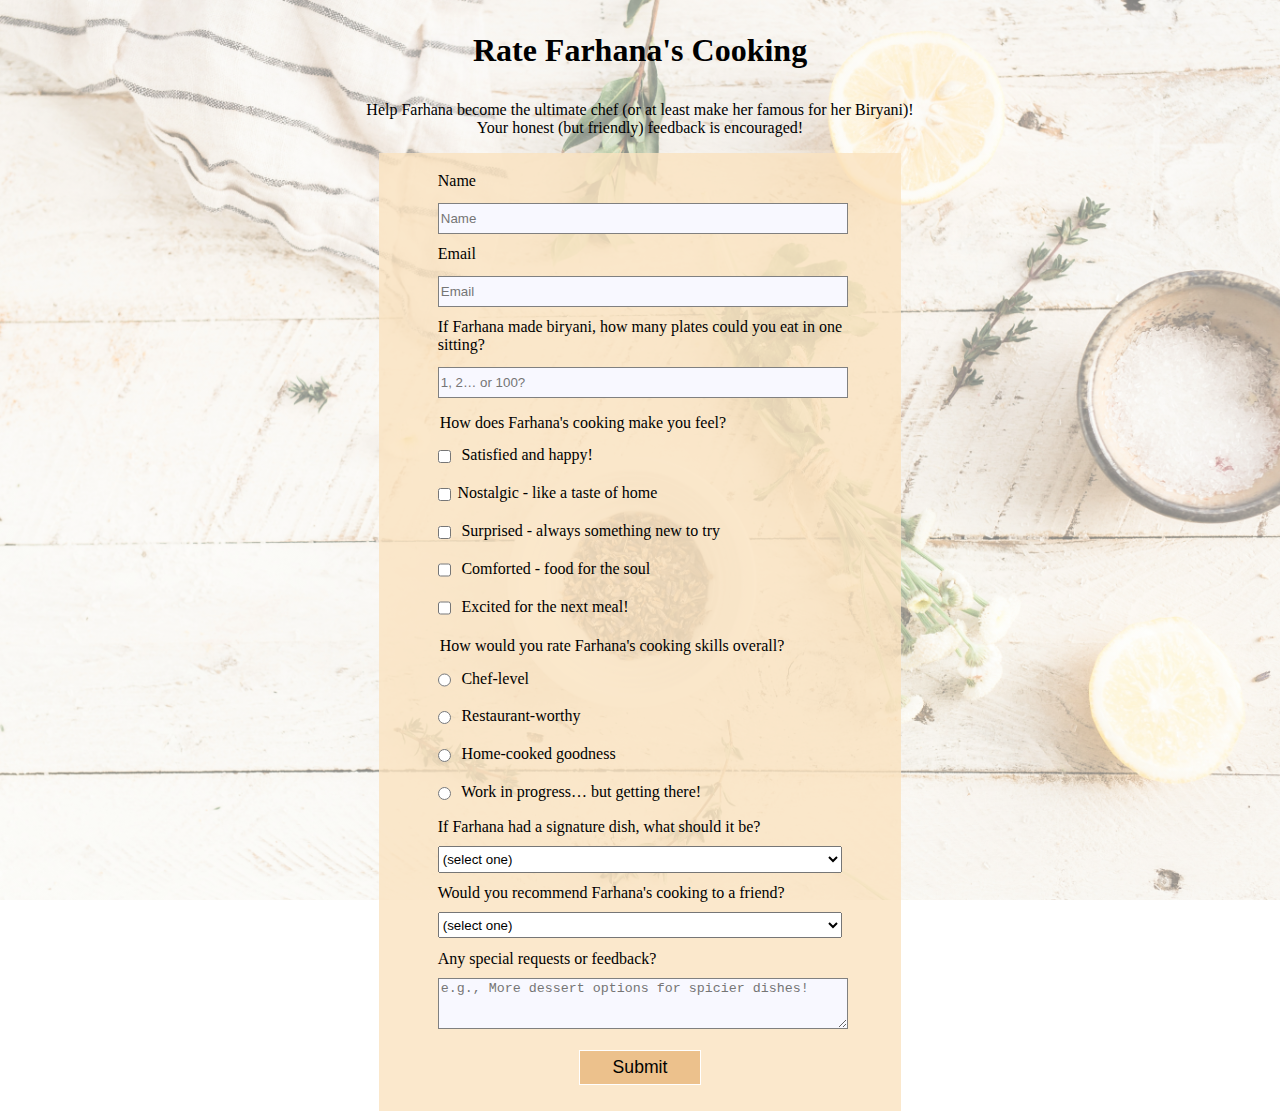
<file: SurveyForm/index.html>
<!DOCTYPE html>
<html lang="en">
  <head>
    <meta charset="UTF-8">
    <title>Survey Form</title>
    <link rel="stylesheet" href="styles.css" />
  </head>

  <body>
    <!-- <script src="https://cdn.freecodecamp.org/testable-projects-fcc/v1/bundle.js"></script> -->

    <h1 id="title">Rate Farhana's Cooking</h1>
    <p id="description">Help Farhana become the ultimate chef (or at  least make her famous for her Biryani)! <br>Your honest (but friendly) feedback is encouraged!
    <p>
    <div id="form"> 
    <form id="survey-form">
      <label for="name" id="name-label">Name </label>
        <input type="text" id="name" placeholder="Name" required>
      
      <label for="email" id="email-label" >Email </label>
        <input type="email" id="email" placeholder="Email" required>


     <label for="number" id="number-label">If Farhana made biryani, how many plates could you eat in one sitting?</label>
        <input type="number" id="number" placeholder="1, 2… or 100?" min="1" max="100"> 
        

        <legend id="topmargin">How does Farhana's cooking make you feel?</legend>
            <label for="happy1">
              <input id="happy1" type="checkbox" name="feel" value="happy1" class="inline"> Satisfied and happy!
            </label>
            <label for="happy2">
            <input id="happy2" type="checkbox" name="feel" value="happy2" class="inline">Nostalgic - like a taste of home</label>
            <label for="happy3">
             <input id="happy3" type="checkbox" name="feel" value="happy3" class="inline"> Surprised - always something new to try
            </label>
            <label for="happy4">
            <input id="happy4" type="checkbox" name="feel" value="happy4" class="inline"> Comforted - food for the soul
            </label>
            <label for="happy5">
            <input id="happy5" type="checkbox" name="feel" value="happy5" class="inline"> Excited for the next meal!
            </label>


        <legend id="topmargin">How would you rate Farhana's cooking skills overall?</legend>
        <label><input type="radio" name="cooking-skill" value="best" class="inline"> Chef-level</label>
        <label><input type="radio" name="cooking-skill" value="good" class="inline"> Restaurant-worthy</label>
        <label><input type="radio" name="cooking-skill" value="avg" class="inline"> Home-cooked goodness</label>
        <label><input type="radio" name="cooking-skill" value="bad" class="inline"> Work in progress… but getting there!</label>

        <label for="signature-dish">If Farhana had a signature dish, what should it be?
          <select id="dropdown" name="signature-dish">
            <option value="">(select one)</option>
            <option value="biryani">Bottomless Biryani - one plate is never enough!</option>
            <option value="tehari">Tehari Time Bomb - packed with flavors, not regrets</option>
            <option value="kacchi">Kacchi Knockout - tender meat, tougher to stop eating</option>
            <option value="curry">Curry in a Hurry - for the flavor-chasers</option>
            <option value="mezbani-beef">Mighty Mezbani Beef - serious spice for serious eaters</option>
            <option value="shrimp">Shrimply Irresistible - the ocean's finest on your plate</option>
            <option value="grill-chicken">Grill Thrill Chicken - smoked to make you smile</option>
            <option value="chicken-fry">Crispy Chicken Fry - because life needs crunch</option>
            <option value="pudding">Pudding Perfection - the grand finale of sweetness</option>
            <option value="shemai">Shemai Surprise - tastes like a family gathering</option>
          </select>
        </label>

        <label for="recommend">Would you recommend Farhana's cooking to a friend?
          <select id="recommend" name="recommend">
            <option value="">(select one)</option>
            <option value="1">Absolutely - they'll thank me later!</option>
            <option value="2">Yes, but they might need a taste for spice!</option>
            <option value="3">Only if they appreciate good food</option>
            <option value="4">No way - I want it all to myself!</option>
          </select>
        </label>

            <!-- <legend>What aspects of Farhana's cooking do you enjoy?</legend>
            <label>
              <input type="checkbox" name="cooking-aspects" value="presentation">
              Presentation (Looks as good as it tastes!)
            </label>

            <label>
              <input type="checkbox" name="cooking-aspects" value="flavor">
              Flavor (A burst of spices)
            </label>

            <label>
              <input type="checkbox" name="cooking-aspects" value="portion-size">
              Portion size (I never leave hungry!)
            </label> -->

            <label>Any special requests or feedback?
              <textarea id="bio" name="bio" rows="3" cols="30" placeholder="e.g., More dessert options for spicier dishes!"></textarea>
            </label>
            <input type="submit" id="submit" value="Submit">
      
    </form>
    </div>
  </body>

  </html>
</file>
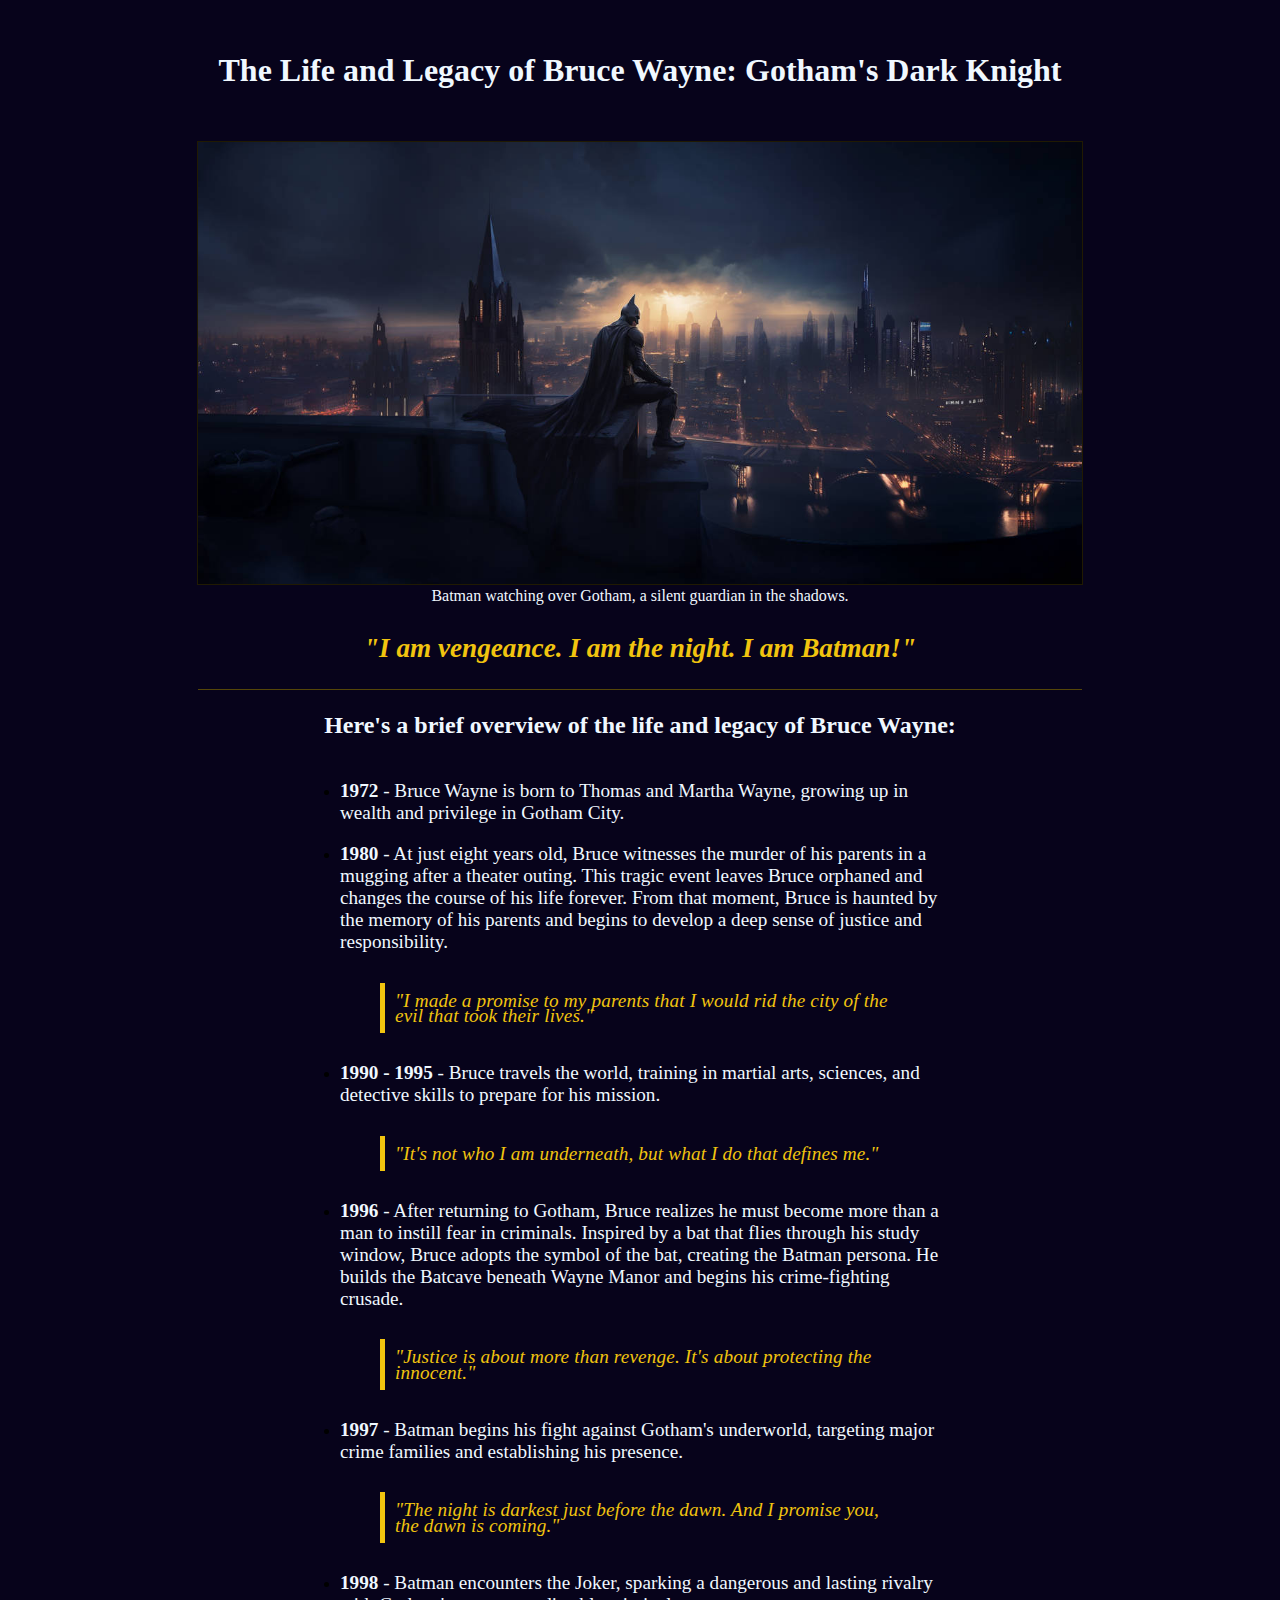
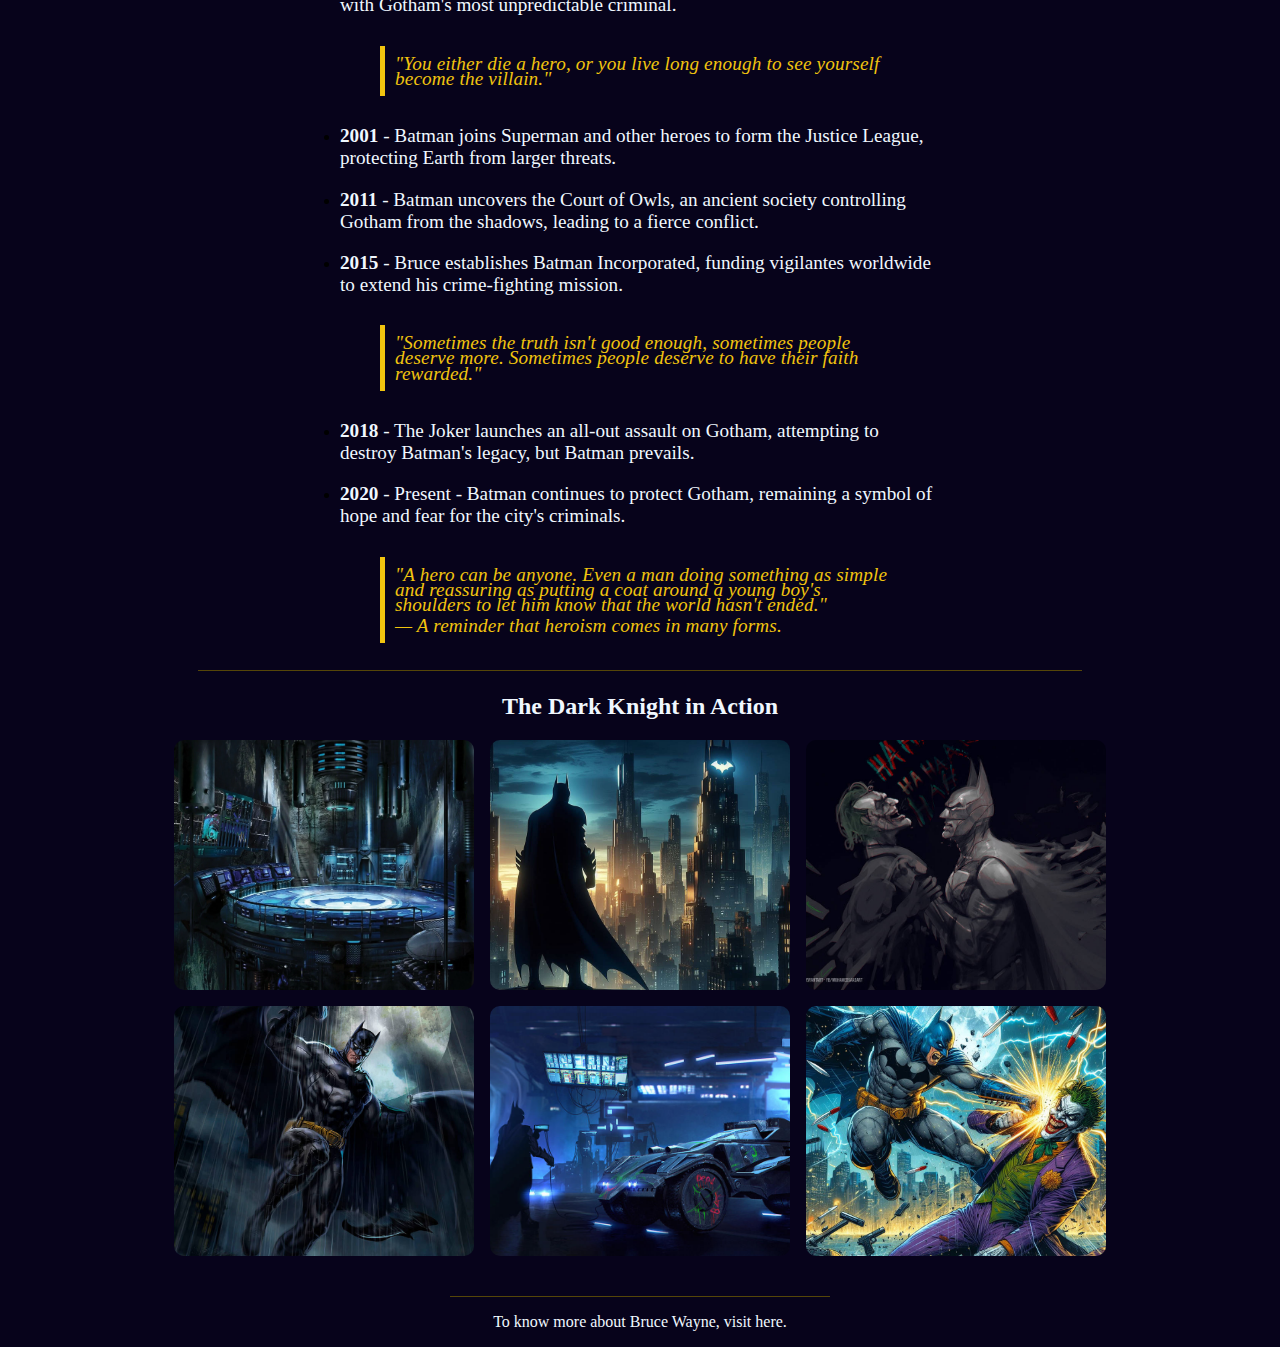
<file: TributePage/index.html>
<!DOCTYPE html>
<html lang="en">
  <head>
    <meta charset="UTF-8">
    <title>Tribute Page</title>
    <link rel="stylesheet" href="styles.css" />
  </head>

  <body>
    <!-- <script src="https://cdn.freecodecamp.org/testable-projects-fcc/v1/bundle.js"></script> -->
    <main id="main">
        <h1 id="title">The Life and Legacy of Bruce Wayne: Gotham's Dark Knight</h1>
        <div id="img-div"> 
            <img id="image" src="batman_watching_over_gotham.jpg" alt="batman_watching_over_gotham">
            <figcaption id="img-caption">Batman watching over Gotham, a silent guardian in the shadows.</figcaption>
        </div>
        <div id="tribiute-div">
            <blockquote id="iconic-quote-main">
                <p>"I am vengeance. I am the night. I am Batman!"</p>
            </blockquote>
            <div class="divider"></div>
            <h2 id="headline">Here's a brief overview of the life and legacy of Bruce Wayne:</h2>
            <ul>
                <li><p><span class="bold">1972</span> - Bruce Wayne is born to Thomas and Martha Wayne, growing up in wealth and privilege in Gotham City.</p>
                </li>
                <li><p><span class="bold">1980 </span> - At just eight years old, Bruce witnesses the murder of his parents in a mugging after a theater outing. This tragic event leaves Bruce orphaned and changes the course of his life forever. From that moment, Bruce is haunted by the memory of his parents and begins to develop a deep sense of justice and responsibility.</p>
                    <blockquote id="iconic-quote">
                        <p>"I made a promise to my parents that I would rid the city of the evil that took their lives."</p>
                        </blockquote>
                </li>
                <li><p><span class="bold">1990 - 1995</span> - Bruce travels the world, training in martial arts, sciences, and detective skills to prepare for his mission.</p>
                    <blockquote id="iconic-quote">
                        <p>"It's not who I am underneath, but what I do that defines me."</p>
                        </blockquote>
                </li>
                <li><p><span class="bold">1996 </span> - After returning to Gotham, Bruce realizes he must become more than a man to instill fear in criminals. Inspired by a bat that flies through his study window, Bruce adopts the symbol of the bat, creating the Batman persona. He builds the Batcave beneath Wayne Manor and begins his crime-fighting crusade.</p>
                    <blockquote id="iconic-quote">
                        <p>"Justice is about more than revenge. It's about protecting the innocent."</p>
                    </blockquote>
                    
                </li>
                <li><p><span class="bold">1997</span> - Batman begins his fight against Gotham's underworld, targeting major crime families and establishing his presence.</p>
                    <blockquote id="iconic-quote">
                        <p>"The night is darkest just before the dawn. And I promise you, the dawn is coming."
                    </p></blockquote>
                    
                </li>
                <li><p><span class="bold">1998</span> - Batman encounters the Joker, sparking a dangerous and lasting rivalry with Gotham's most unpredictable criminal.</p>
                    <blockquote id="iconic-quote">
                        <p>"You either die a hero, or you live long enough to see yourself become the villain."</p>
                    </blockquote>
                    
                </li>
                <li><p><span class="bold">2001</span> - Batman joins Superman and other heroes to form the Justice League, protecting Earth from larger threats.</p></li>
                <li><p><span class="bold">2011</span> - Batman uncovers the Court of Owls, an ancient society controlling Gotham from the shadows, leading to a fierce conflict.</p></li>
                <li><p><span class="bold">2015</span> - Bruce establishes Batman Incorporated, funding vigilantes worldwide to extend his crime-fighting mission.</p>
                    <blockquote id="iconic-quote">
                        <p>"Sometimes the truth isn't good enough, sometimes people deserve more. Sometimes people deserve to have their faith rewarded."</p>
                    </blockquote>
                    
                </li>
                <li><p><span class="bold">2018</span> - The Joker launches an all-out assault on Gotham, attempting to destroy Batman's legacy, but Batman prevails.</p></li>
                <li><p><span class="bold">2020</span> - Present - Batman continues to protect Gotham, remaining a symbol of hope and fear for the city's criminals.</p>
                    <blockquote id="iconic-quote">
                        <p>"A hero can be anyone. Even a man doing something as simple and reassuring as putting a coat around a young boy's shoulders to let him know that the world hasn't ended."</p>
                        <p id="sub">— A reminder that heroism comes in many forms.</p>
                    </blockquote>
                </li>
            </ul>

            <div class="divider"></div>
            <h2>The Dark Knight in Action</h2>
            <div class="gallery">
                <img src="batcave.jpg" alt="">
                <img src="knight_has_come.jpg" alt="">
                <img src="bat4.jpg" alt="">
                <img src="batman1.jpg" alt="">
                <img src="batcave2.jpg" alt="">
                <img src="batman3.jpg" alt="">
            </div>
        </div>
        <div class="divider last"></div>
        <p id="tribute-info">To know more about Bruce Wayne, <a id="tribute-link" href="https://www.dc.com/characters/batman" target="_blank">visit here</a>.</p>
    </main>

  </body>
</html>
</file>
<file: SurveyForm/styles.css>
body{
    /* background-image: url("bg3.jpg"); */
    /* background-position: center; */
    background: linear-gradient(rgba(255, 255, 255, 0.5), rgba(255, 255, 255, 0.5)), url(bg3.jpg) no-repeat center/cover;
    /* background-size: cover; */
    /* background-repeat: no-repeat; */
    background-attachment: fixed;
    /* height: 100vh; */
}
h1, p {
    margin: 1em auto;
    text-align: center;
}

label {
  display: block;
  margin: 0.2rem 0;
  padding-top: 0.5em;
  
}

form{
    /* width: 60vw; */
    width:80%;
    max-width: 500px;
    min-width: 200px;
    margin: 0 auto;
}

#form{
    background-color: rgba(250, 226, 191, 0.8);
    width: 40%;
    max-width: 600px;
    min-width: 300px;
    margin: 0 auto;
    padding: 0.5em;
    
}
input,
textarea,
select {
  margin: 10px 0 0 0;
  width: 100%;
  min-height: 2em;
}
input, textarea {
    background-color: #f8f8ff;
    border: 1px solid grey;
    color: #ffffff;
    
  }
  
input[type="submit"] {
    display: block;
    width: 30%;
    margin: 1em auto;
    height: 2em;
    font-size: 1.1rem;
    background-color: rgb(236, 193, 140);
    border-color: white;
    min-width: 50px;
    color: black;

  }

.inline{
    width: unset;
    margin: 0 0.5em 0 0;
    vertical-align: middle;
}
#topmargin{
    margin-top: 1em;
}
</file>
<file: TributePage/styles.css>
#image{
  width:70%;
  max-width:100%;
  border: 1px solid #201a02;
  /* box-shadow: 0 0 1.5px 1.5px #201a02 */
  
}
#img-div{
  display: flex;
  flex-flow: column;
  justify-content: center;
  align-items: center;
}
    
img{
    display:block;
}

h1, h2{
  width: 80%;
  text-align: center;
  margin: 1em auto;
  padding: 20px;
}
body{
  background-color: rgb(7, 3, 27);
}

h1, h2, p, figcaption{
  font-family: 'Gill Sans', 'Gill Sans MT',' Calibri', 'Trebuchet MS', 'sans-serif';
  color: aliceblue;
}
h2{
  margin-top: 2px;
  margin-bottom: 0;
}
ul{
  width: 50%;
  max-width: 600px;
  margin: 0 auto;
  padding: 2px;
}

/* Style the Quote */
#iconic-quote-main{
    width:60%;
    font-size: 1.7em;
    font-weight: bold;
    color: #f1c40f; 
    font-style: italic;
    margin: 1em auto;
  }

  #iconic-quote-main p{
    color: #f1c40f;
    margin:20px;
    line-height: 1;
    text-align: center;
  } 

#iconic-quote {
    margin: 10px 40px;
    padding: 10px;
    border-left: 5px solid #f1c40f; 
    display: inline-block;
    font-style: italic;
    font-size: 1em;
    
  }
  
  /* Additional styling for the quote text */
  #iconic-quote p {
    width:100%;
    margin: 0 auto;
    line-height: 0.8;
    color: #f1c40f;
    letter-spacing: 0.15px;
    
  }

  li p{
    font-size: 1.2em;
  }

  .bold{
    font-weight:bold;
  }
  #tribute-info{
    text-align: center;
  }

  figcaption{
    padding: 2px;;
  }
  
  .divider{
    border-bottom: 1px solid #554608;
    /* margin: 5px 0;
    background-color: #f1c40f; */
    width: 70%;
    margin: 0 auto;;

  }

  a{
    color:aliceblue;
    text-decoration: none;
  }

ul li:last-child{
    padding-bottom: 15px;
  }

#sub{
  padding-top: 5px;
}
.gallery{
  display: flex;
  flex-direction: row;
  flex-wrap: wrap;
  justify-content: center;
  align-items: center;
  gap: 16px;
  max-width: 1000px;
  margin: 0 auto;
  padding: 20px 10px;
  margin-top: -20px;
  margin-bottom: 20px;
}

.gallery img {
  width: 100%;
  max-width: 300px;
  height: 250px;
  object-fit: cover;
  border-radius: 10px;
  
}

.last{
  width: 30%;
}
</file>
